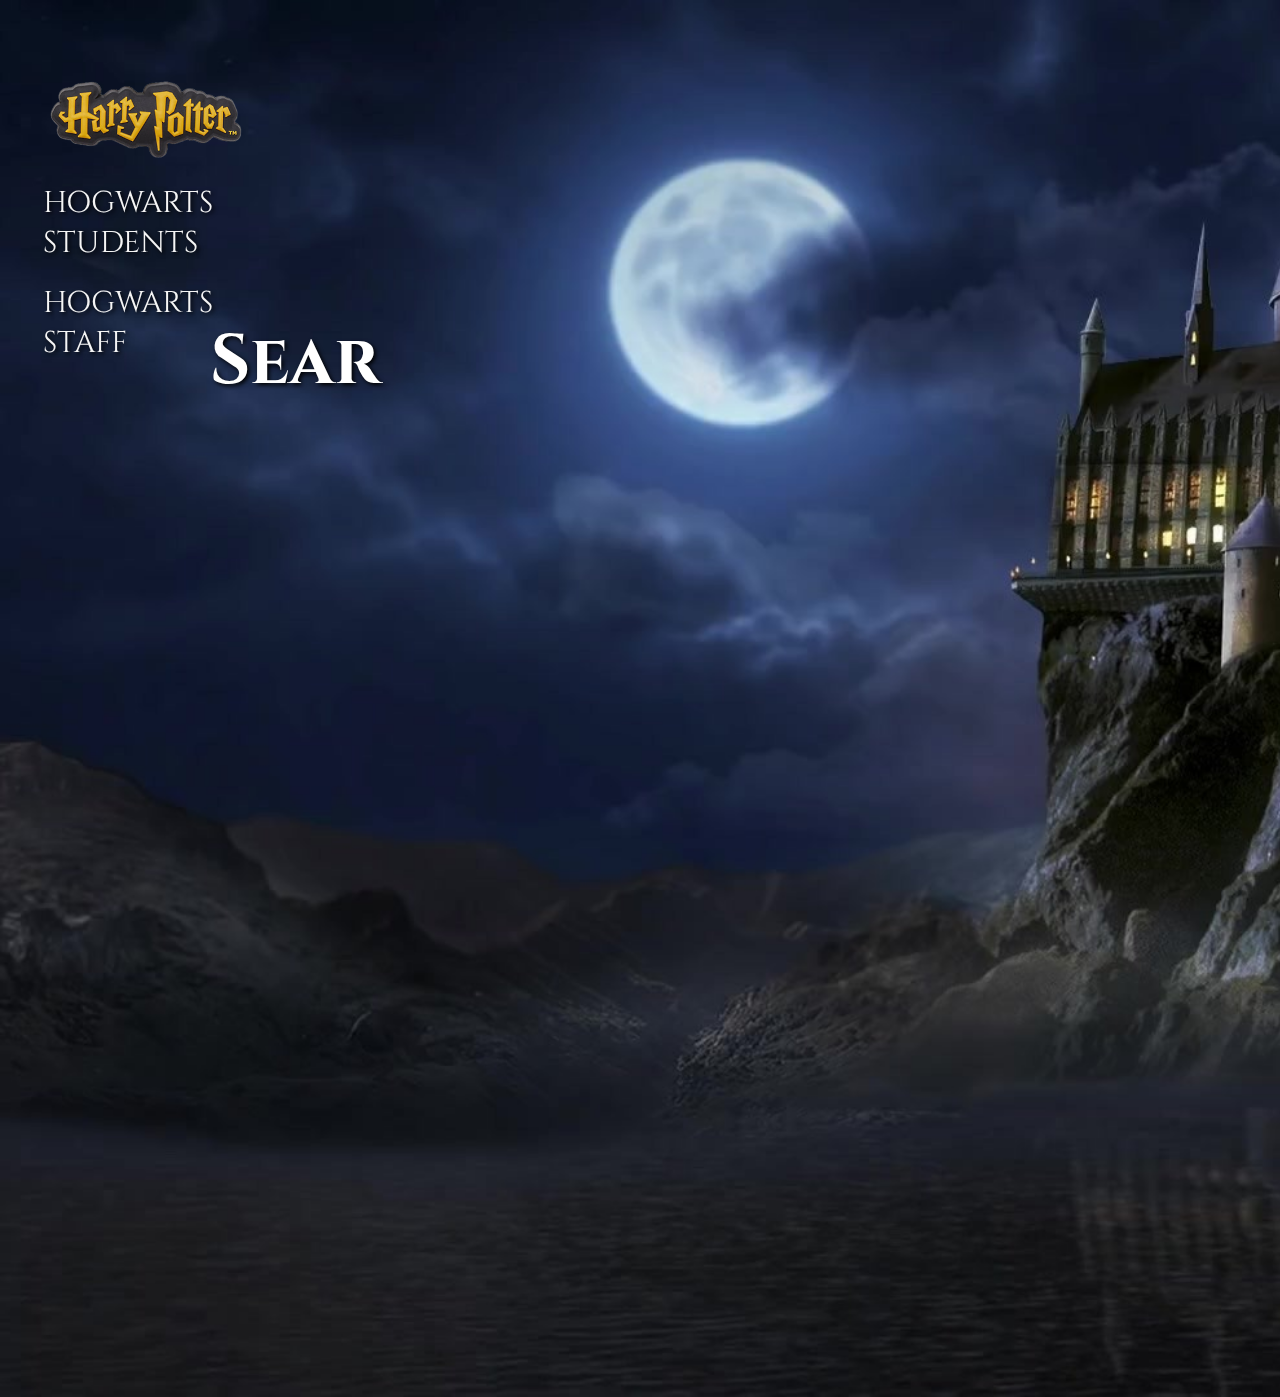
<file: index.html>
<!DOCTYPE html>
<html lang="en">
  <head>
    <meta charset="UTF-8" />
    <meta http-equiv="X-UA-Compatible" content="IE=edge" />
    <meta name="viewport" content="width=device-width, initial-scale=1.0" />
    <meta
      http-equiv="Content-Security-Policy"
      content="upgrade-insecure-requests"
    />
    <link rel="preconnect" href="https://fonts.googleapis.com" />
    <link rel="preconnect" href="https://fonts.gstatic.com" crossorigin />
    <link
      href="https://fonts.googleapis.com/css2?family=Cinzel&display=swap"
      rel="stylesheet"
    />
    <link rel="stylesheet" href="index.css" />
    <title>Harry Potter || Home</title>
  </head>
  <body>
    <header>
      <ul id="navbar">
        <li class="logo">
          <a href="index.html"
            ><img
              id="hplogo"
              src="0021843_harry-potter-logo_555.png"
              alt="Harry Potter Logotyp"
          /></a>
        </li>
        <li class="navitems">
          <a href="students.html"
            >HOGWARTS<br />
            STUDENTS</a
          >
        </li>
        <li class="navitems">
          <a href="staff.html"
            >HOGWARTS<br />
            STAFF</a
          >
        </li>
      </ul>
    </header>
    <h1 id="rolling">Search the archives. . .</h1>
    <script src="home.js"></script>
  </body>
</html>
</file>
<file: index.css>
body {
  background-image: url(hogwarts-03.jpg);
  background-repeat: no-repeat;
  background-size: cover;
  width: 100%;
  height: 150vh;
  margin: 0;
}

header {
  color: whitesmoke;
  padding: 3px;
  position: fixed;
  width: 100%;
  height: 15%;
}

#navbar {
  display: flex;
  flex-direction: column;
  justify-content: space-around;
  list-style-type: none;
  font-family: "Cinzel", serif;
  font-size: 30px;
}

a,
a:hover,
a:focus,
a:active {
  text-decoration: none;
  color: inherit;
}

.navitems {
  text-shadow: 2px 2px 4px #000000;
  margin-bottom: 20px;
}

.logo {
  margin-bottom: 10px;
}

h1 {
  color: white;
  text-shadow: 2px 2px 4px #000000;
  font-size: 70px;
  font-family: "Cinzel", serif;
  text-align: center;
  line-height: 70vh;
}

span {
  opacity: 0;
  transition: all 0.4s ease;
}

span.fade {
  opacity: 1;
}

@media screen and (min-width: 320px) and (max-width: 599px) {
  h1 {
    display: none;
  }

  #navbar {
    display: flex;
    align-items: center;
    padding-left: 0;
  }
}

@media screen and (min-width: 600px) and (max-width: 1023px) {
  h1 {
    display: none;
  }

  #navbar {
    display: flex;
    align-items: center;
    padding-left: 0;
  }
}
</file>
